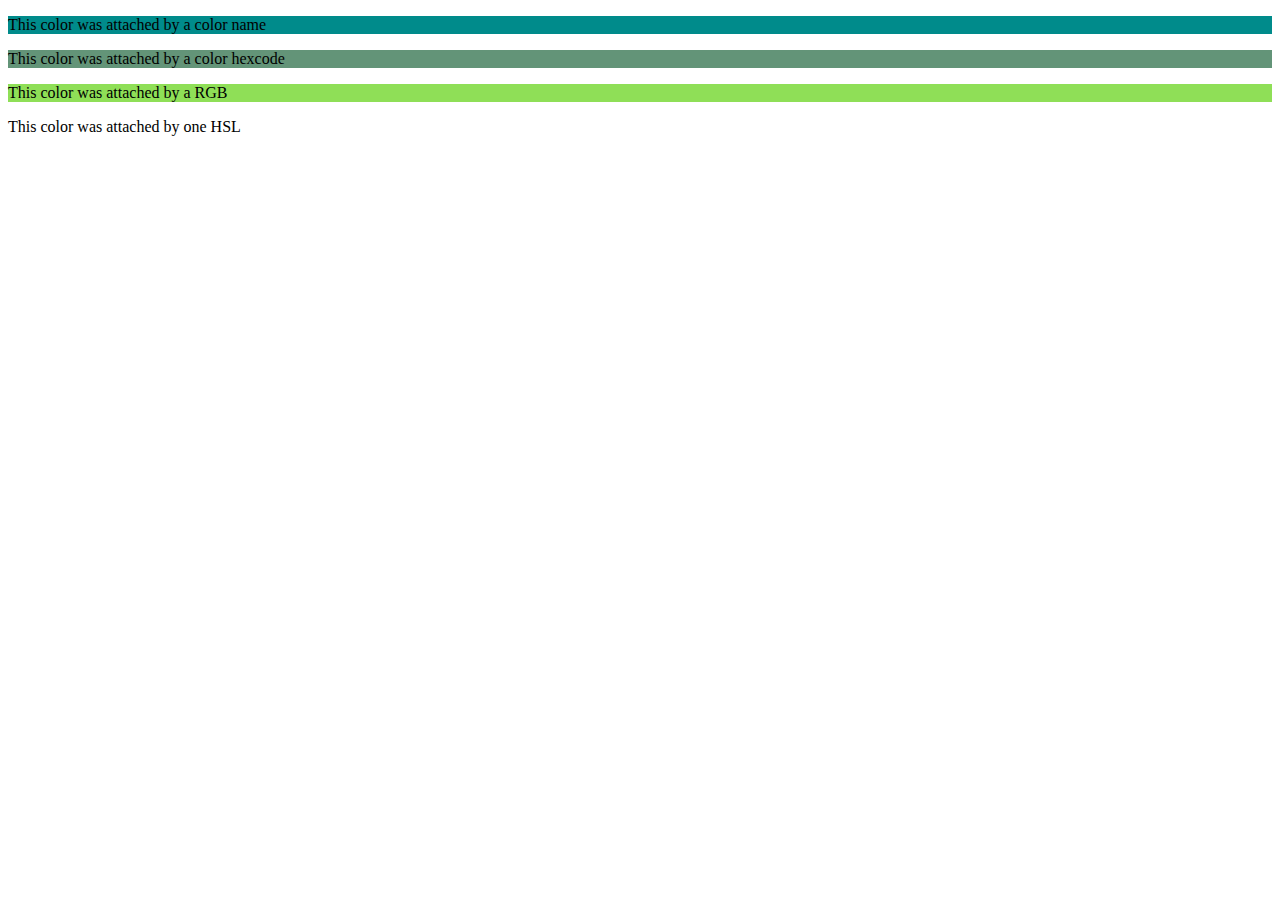
<file: problemOne/index.html>
<!DOCTYPE html>
<html lang="en">
<head>
    <meta charset="UTF-8">
    <meta name="viewport" content="width=device-width, initial-scale=1.0">
    <link rel="stylesheet" href="./css/style.css">
    <title>Color Palette</title>
</head>
<body>
    <div class="boxOne">
        <p>This color was attached by a color name</p>
    </div>
    <div class="boxOne">
        <p>This color was attached by a color hexcode</p>
    </div>
    <div class="boxOne">
        <p>This color was attached by a RGB</p>
    </div>
    <div class="boxOne">
        <p>This color was attached by one HSL</p>
    </div>
</body>
</html>
</file>
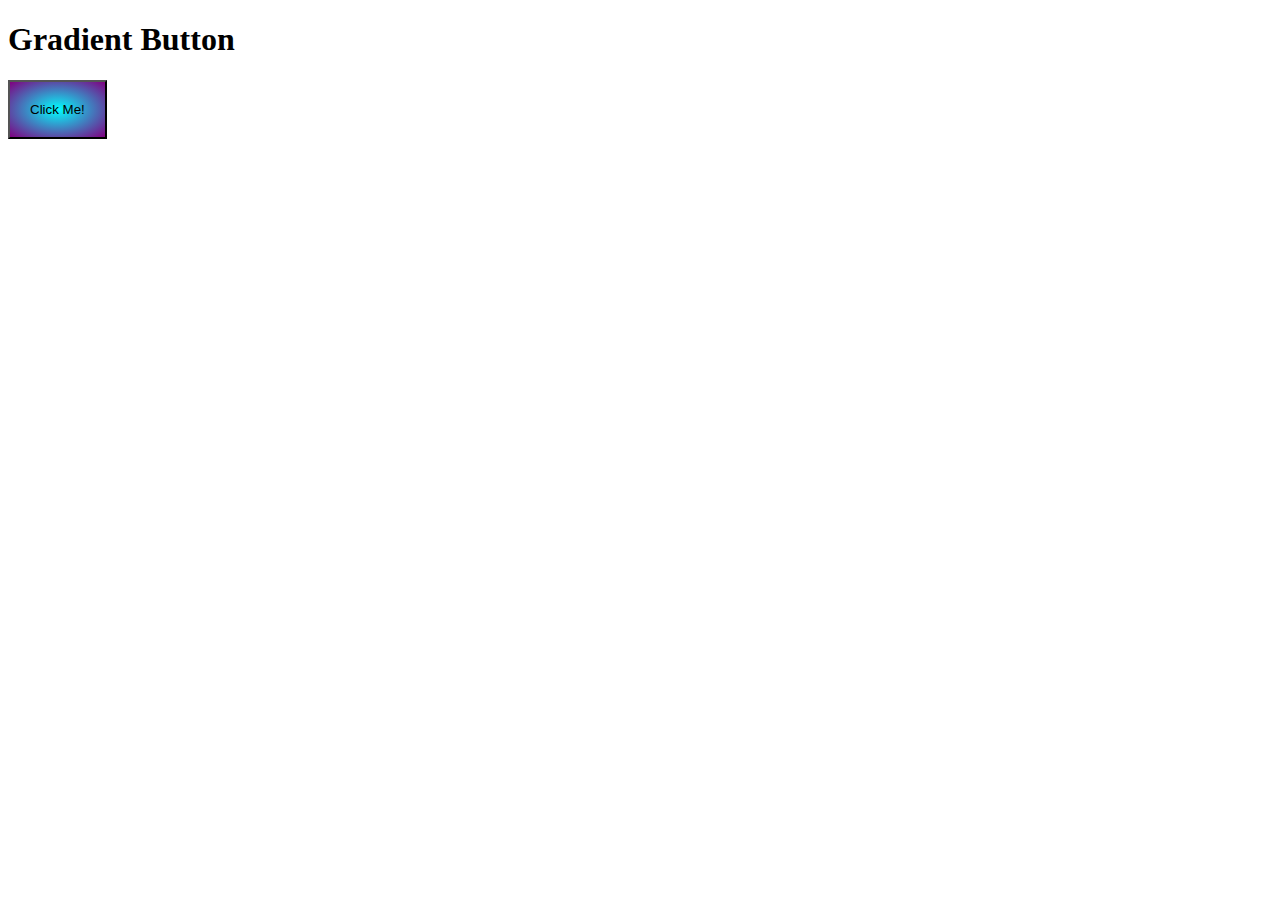
<file: problemThree/index.html>
<!DOCTYPE html>
<html lang="en">
<head>
    <meta charset="UTF-8">
    <meta name="viewport" content="width=device-width, initial-scale=1.0">
    <link rel="stylesheet" href="./css/style.css">
    <title>Gradient Button</title>
</head>
<body>
    <header role="banner">
        <h1>Gradient Button</h1>
    </header>
    <main role="main">
        <button class="clickButton">Click Me!</button>
    </main>
</body>
</html>
</file>
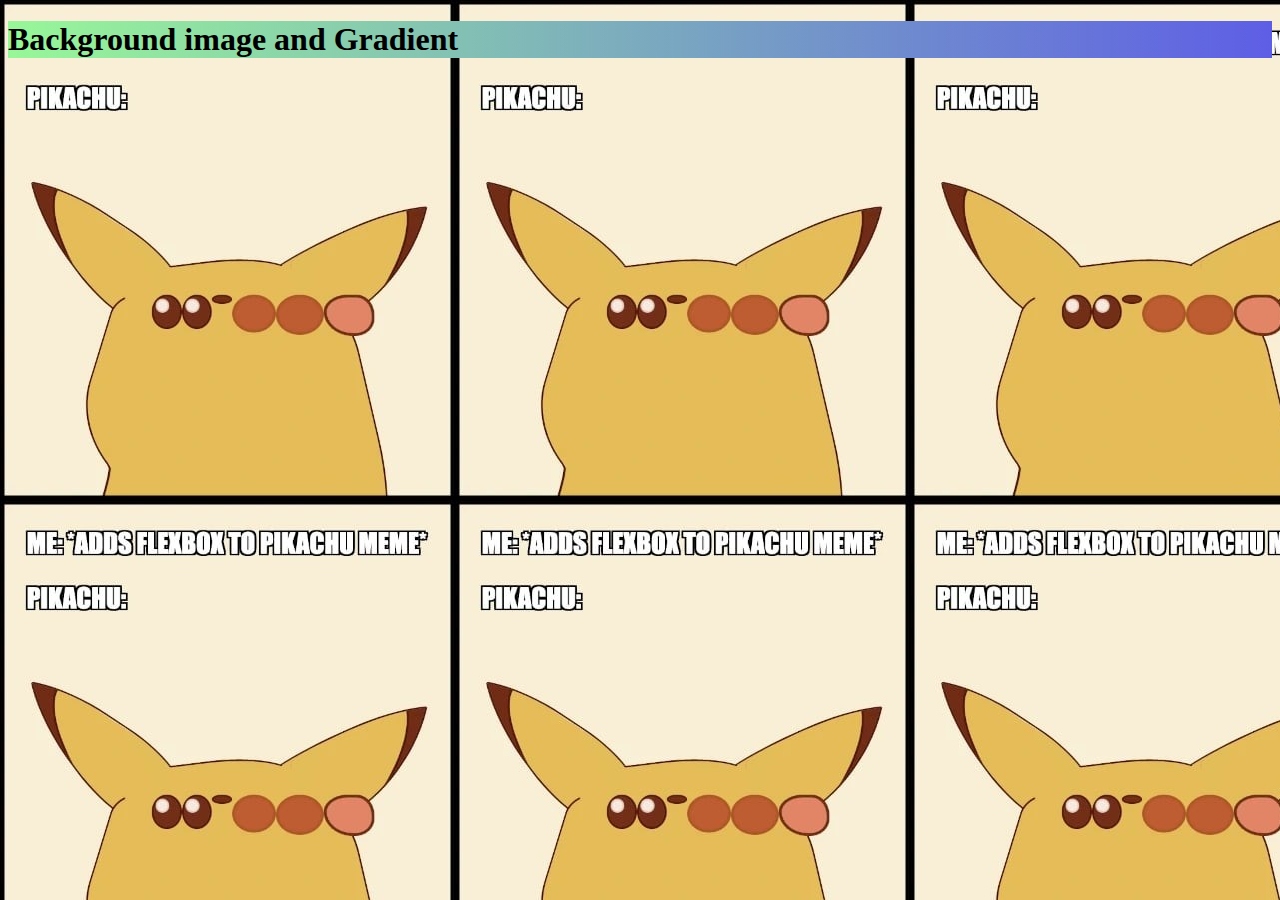
<file: problemTwo/index.html>
<!DOCTYPE html>
<html lang="en">
<head>
    <meta charset="UTF-8">
    <meta name="viewport" content="width=device-width, initial-scale=1.0">
    <link rel="stylesheet" href="./css/style.css">
    <title>Background Image & Gradient</title>
</head>
<body>
    <header role="banner" class="headerSection">
        <h1>Background image and Gradient</h1>
    </header>
</body>
</html>
</file>
<file: problemOne/css/style.css>
/* .boxOne {
    background-color: darkcyan;
}

.boxTwo {
    background-color: #639478;
}

.boxThree {
    background-color: rgb(143, 223, 87);
}

.boxFour {
    background-color: hsl(76, 28%, 40%);
} */


.boxOne:nth-child(1) {
    background-color: darkcyan;
}

.boxOne:nth-child(2) {
    background-color: #639478;
}

.boxOne:nth-child(3) {
    background-color: rgb(143, 223, 87);

}
</file>
<file: problemThree/css/style.css>
.clickButton {
    background: radial-gradient(cyan, purple);
    padding: 20px;

    &:hover {
        background: radial-gradient(rgb(43, 255, 0), rgb(26, 0, 128));
    }
}
</file>
<file: problemTwo/css/style.css>
body {
    background-image: url("../temp.jpg");
}

.headerSection {
    background: linear-gradient(to right, rgb(152, 247, 152), rgb(94, 94, 229));
}
</file>
